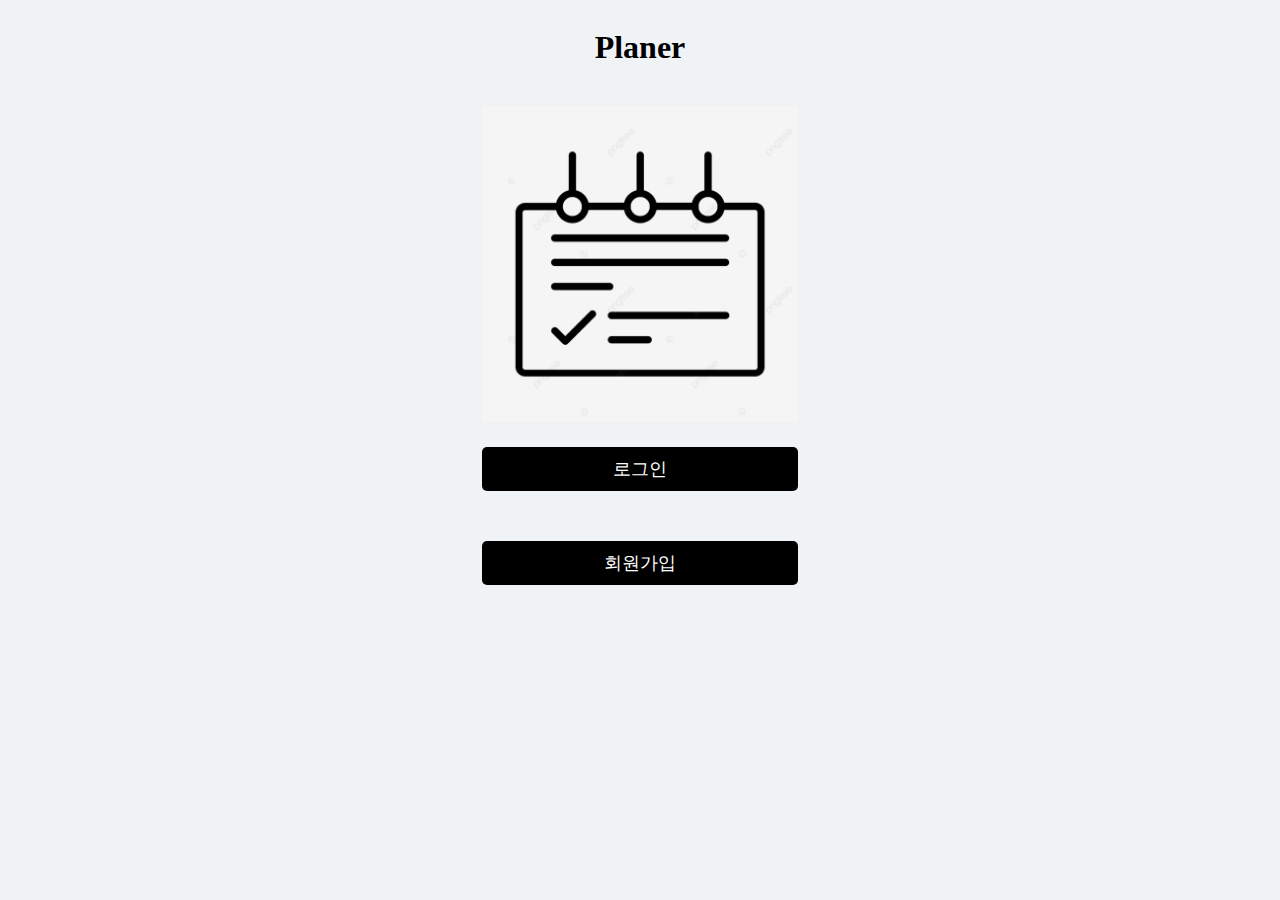
<file: src/main/resources/index.html>
<!DOCTYPE html>
<html lang="en">

<head>
  <meta charset="UTF-8">
  <meta name="viewport" content="width=device-width, initial-scale=1.0">
  <link href="img/planner_favicon.png" rel="icon" type="image/x-icon" />
  <link href="css/index.css" rel="stylesheet">
  <title>Planer</title>
</head>

<body>
  <h1>Planer</h1><br>
  <img src="img/planner_main.png" alt="플래너 이미지">
  <button onclick="location.href='user/signin.html'">로그인</button>
  <button onclick="location.href='user/signup.html'">회원가입</button>
</body>

</html>
</file>
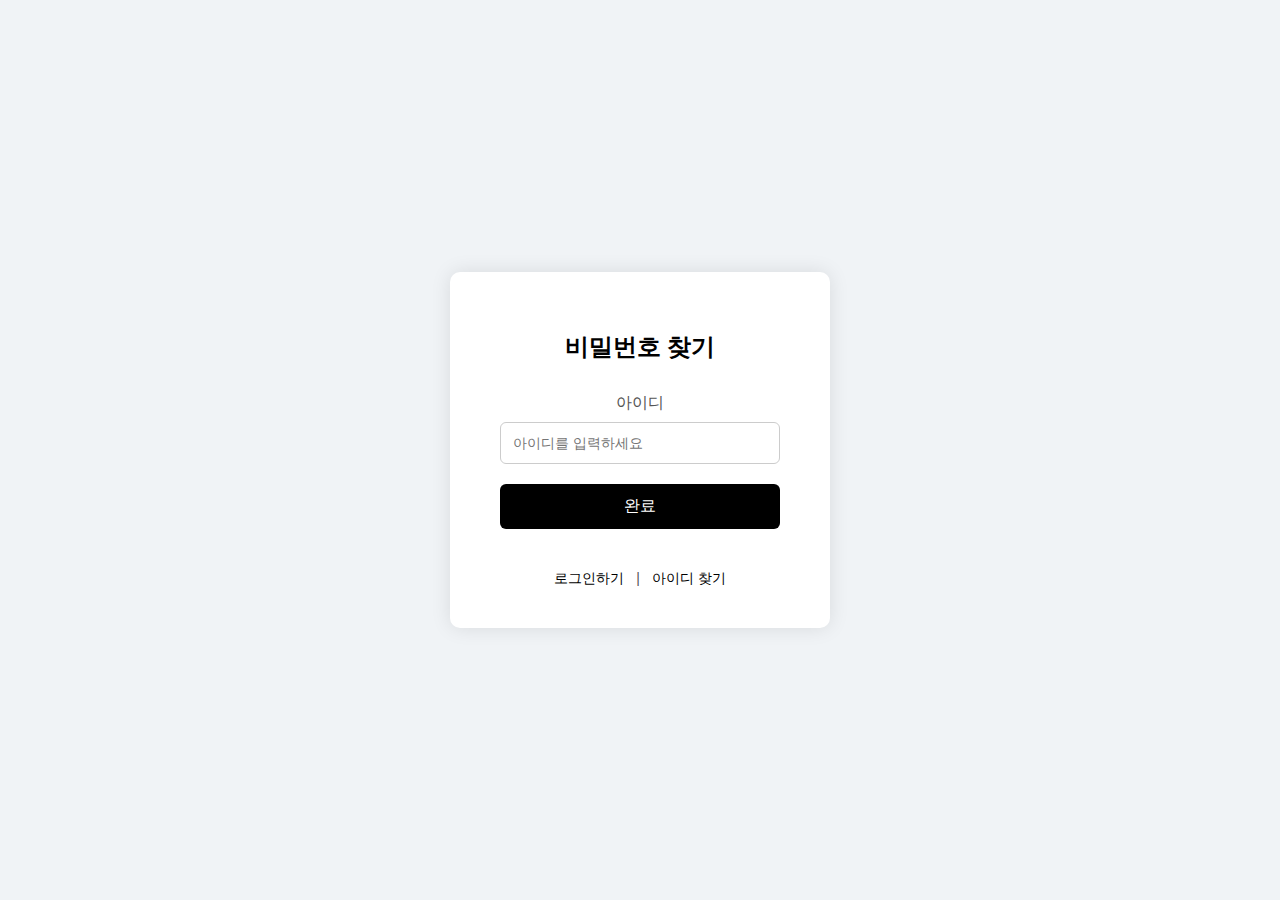
<file: src/main/resources/user/findpw.html>
<!DOCTYPE html>
<html lang="ko">

<head>
  <meta charset="UTF-8">
  <meta name="viewport" content="width=device-width, initial-scale=1.0">
  <title>비밀번호 찾기</title>
  <link rel="stylesheet" href="../css/findpw.css">
  <script crossorigin="anonymous" integrity="sha256-eKhayi8LEQwp4NKxN+CfCh+3qOVUtJn3QNZ0TciWLP4="
    src="https://code.jquery.com/jquery-3.7.1.js"></script>
  <script src="../js/user/findpw.js"></script>
</head>

<body>
  <form>
    <h2>비밀번호 찾기</h2>
    <label for="userId">아이디</label>
    <input type="text" id="userId" name="userId" placeholder="아이디를 입력하세요" required>
    <input type="button" id="youpw" name="youpw" value="완료">

    <div class="link-container">
      <a href="./signin.html" id="loginLink">로그인하기</a>
      <span>|</span>
      <a href="./findid.html" id="idFindLink">아이디 찾기</a>
    </div>
  </form>
</body>

</html>
</file>
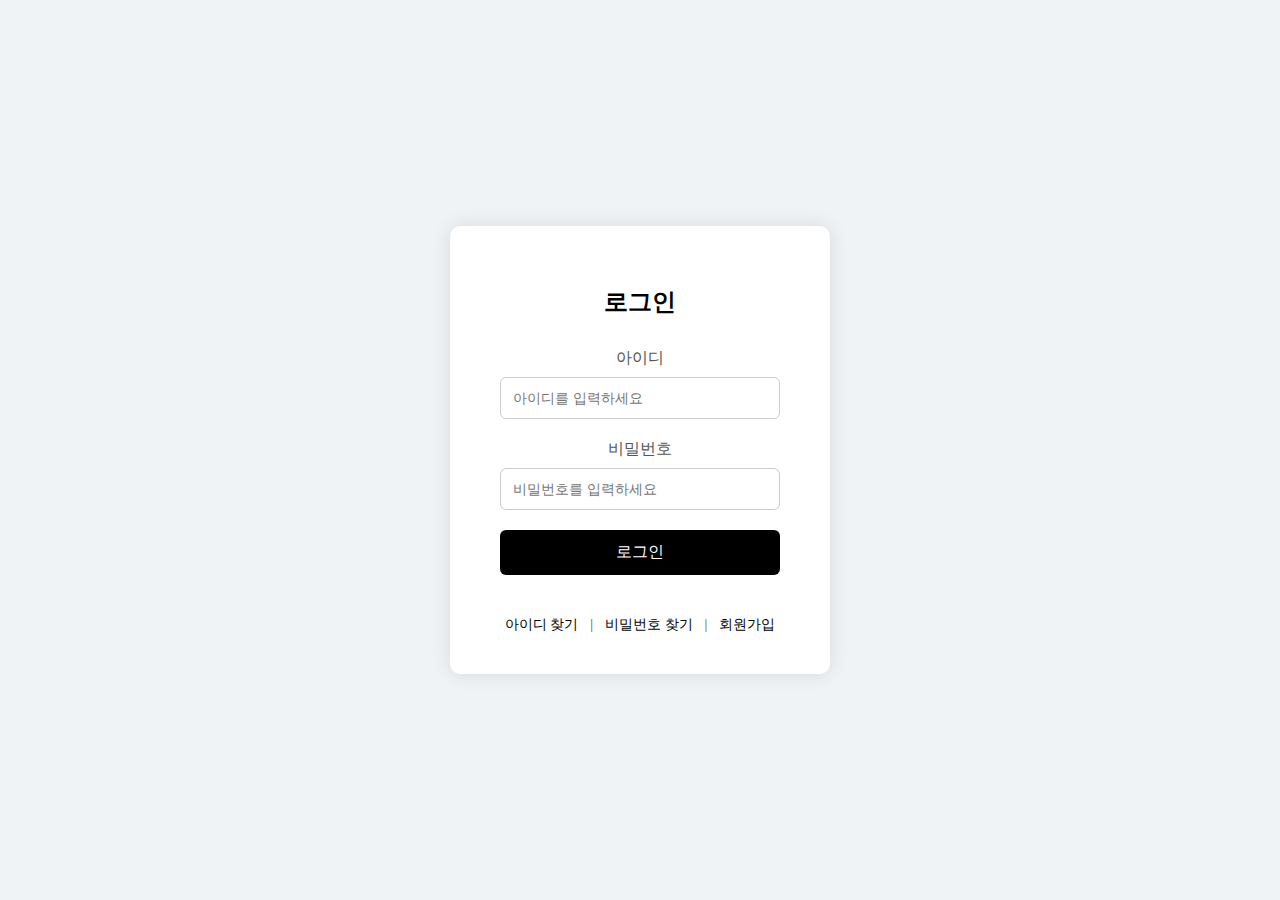
<file: src/main/resources/user/signin.html>
<!DOCTYPE html>
<html lang="ko">

<head>
  <meta charset="UTF-8">
  <meta name="viewport" content="width=device-width, initial-scale=1.0">
  <title>로그인</title>
  <link rel="stylesheet" href="../css/signin.css">
  <script src="https://code.jquery.com/jquery-3.7.1.min.js"
    integrity="sha256-/JqT3SQfawRcv/BIHPThkBvs0OEvtFFmqPF/lYI/Cxo=" crossorigin="anonymous"></script>
  <script src="../js/user/signin.js"></script>
</head>

<body>
  <form id="loginForm">
    <h2>로그인</h2>

    <label for="userID">아이디</label>
    <input type="text" id="userId" name="userId" placeholder="아이디를 입력하세요" required>

    <label for="userPw">비밀번호</label>
    <input type="password" id="userPw" name="userPw" placeholder="비밀번호를 입력하세요" required>

    <input type="submit" value="로그인">

    <div class="link-container">
      <a href="./findid.html" class="link">아이디 찾기</a>
      <span>|</span>
      <a href="./findpw.html" class="link">비밀번호 찾기</a>
      <span>|</span>
      <a href="./signup.html" class="link">회원가입</a>
    </div>
  </form>
</body>

</html>
</file>
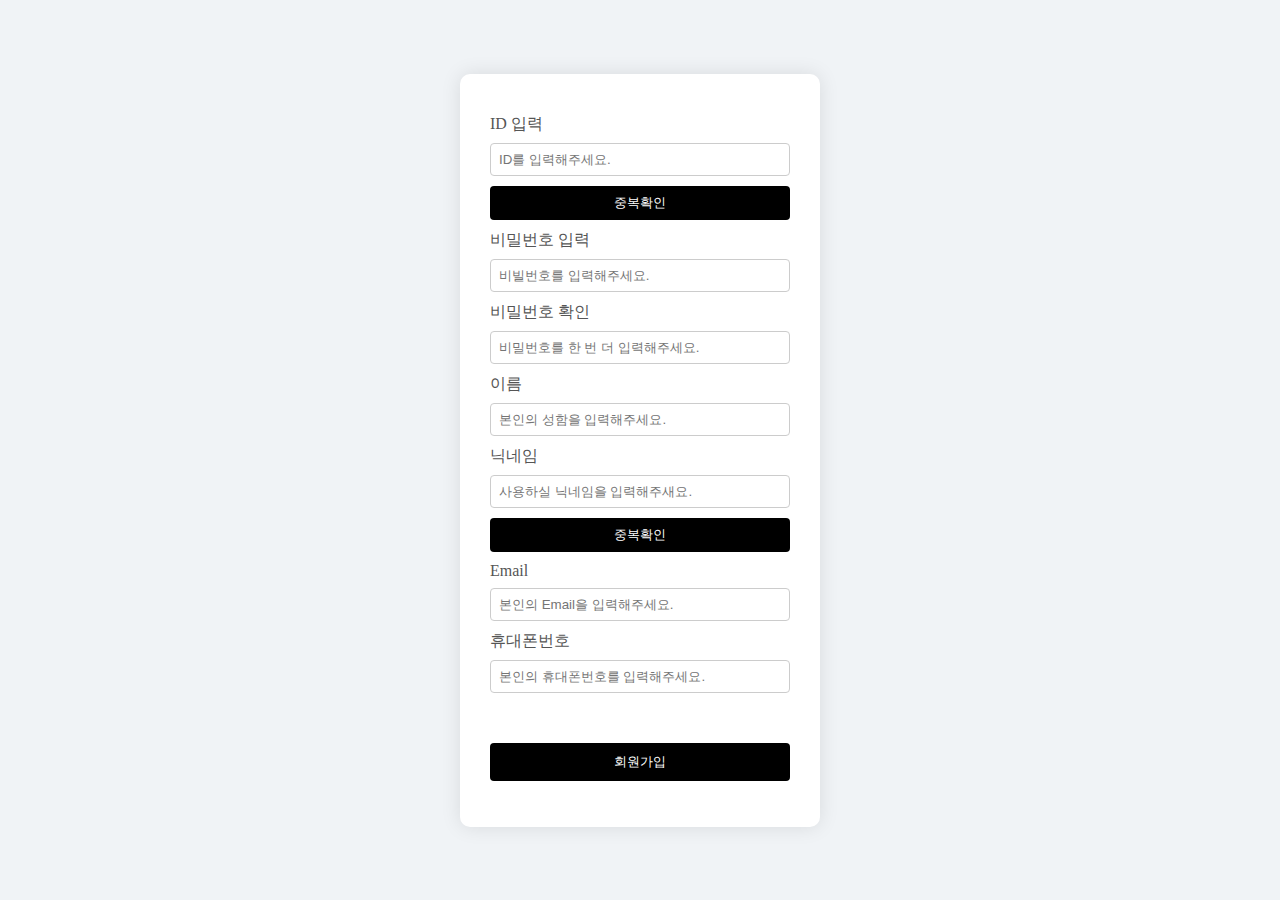
<file: src/main/resources/user/signUp.html>
<!DOCTYPE html>
<html lang="ko">
<head>
    <meta charset="UTF-8">
    <meta name="viewport" content="width=device-width, initial-scale=1.0">
    <title>회원가입</title>
    <link rel="stylesheet" href="../css/signup.css">
    <script src="https://code.jquery.com/jquery-3.7.1.min.js"
        integrity="sha256-/JqT3SQfawRcv/BIHPThkBvs0OEvtFFmqPF/lYI/Cxo=" crossorigin="anonymous"></script>
    <script src="../js/user/signup.js"></script>
</head>
<body>
<form id="signUpForm">
    <label for="userId">ID 입력</label>
    <input type="text" id="userId" name="userId" placeholder="ID를 입력해주세요." required>
    <div class="errorMessage" id="userIdErrorMessage"></div>
    <button type="button" id="userIdDuplicateButton" class="checkDuplicateBtn">중복확인</button>

    <label for="userPw">비밀번호 입력</label>
    <input type="password" id="userPw" name="userPw" placeholder="비빌번호를 입력해주세요." required>
    <div class="errorMessage" id="userPwErrorMessage"></div>

    <label for="userPwConfirm">비밀번호 확인</label>
    <input type="password" id="userPwConfirm" name="userPwConfirm" placeholder="비밀번호를 한 번 더 입력해주세요." required>
    <div class="errorMessage" id="userPwConfirmErrorMessage"></div>

    <label for="userName">이름</label>
    <input type="text" id="userName" name="userName" placeholder="본인의 성함을 입력해주세요." required>

    <label for="nickname">닉네임</label>
    <input type="text" id="nickname" name="nickname" placeholder="사용하실 닉네임을 입력해주새요." required>
    <div class="errorMessage" id="nicknameErrorMessage"></div>
    <button type="button" id="nicknameDuplicateButton" class="checkDuplicateBtn">중복확인</button>


    <label for="email">Email</label>
    <input type="email" id="email" name="email" placeholder="본인의 Email을 입력해주세요." required>

    <label for="phone">휴대폰번호</label>
    <input type="text" id="phone" name="phone" placeholder="본인의 휴대폰번호를 입력해주세요." required>

    <input type="submit" value="회원가입">
</form>
</body>
</html>
</file>
<file: src/main/resources/css/index.css>
body {
    display: flex;
    flex-direction: column;
    align-items: center;
}

html {
    background-color: #f0f3f6;
}

button {
    width: 25%;
    color: white;
    font-size: large;
    background-color: black;
    border: none;
    padding: 10px;
    border-radius: 5px;
    cursor: pointer;
    margin: 25px;
}

img {
    width: 25%;
    height: 25%;
}

button#main {
    margin: 25px;
}
</file>
<file: src/main/resources/css/findpw.css>
body {
  font-family: 'Segoe UI', Tahoma, Geneva, Verdana, sans-serif;
  background-color: #f0f3f6;
  margin: 0;
  padding: 0;
  display: flex;
  justify-content: center;
  align-items: center;
  height: 100vh;
}

form {
  background-color: #fff;
  border-radius: 10px;
  box-shadow: 0 0 20px rgba(0, 0, 0, 0.1);
  padding: 40px;
  width: 300px;
  text-align: center;
}

label {
  display: block;
  margin-bottom: 8px;
  color: #555;
}

h2 {
  color: black;
  margin-bottom: 30px;
}

input {
  width: calc(100% - 20px);
  padding: 12px;
  margin-bottom: 20px;
  box-sizing: border-box;
  border: 1px solid #ccc;
  border-radius: 6px;
  font-size: 14px;
}

input[type="button"] {
  background-color: black;
  color: #fff;
  padding: 12px;
  border: none;
  border-radius: 6px;
  cursor: pointer;
  font-size: 16px;
}

.link-container {
  text-align: center;
  margin-top: 20px;
}

.link-container a {
  color: black;
  text-decoration: none;
  justify-content: center;
  align-items: center;
  font-size: 14px;
  margin: 0 8px;
}

.link-container a:hover {
  text-decoration: underline;
}

.link-container span {
  color: #555;
  font-size: 14px;
}
</file>
<file: src/main/resources/css/signin.css>
body {
    background-color: #f0f3f6;
    margin: 0;
    padding: 0;
    display: flex;
    justify-content: center;
    align-items: center;
    height: 100vh;
}

form {
    background-color: #fff;
    border-radius: 10px;
    box-shadow: 0 0 20px rgba(0, 0, 0, 0.1);
    padding: 40px;
    width: 300px;
    text-align: center;
}

label {
    display: block;
    margin-bottom: 8px;
    color: #555;
}

h2 {
    color: black;
    margin-bottom: 30px;
}

input {
    width: calc(100% - 20px);
    padding: 12px;
    margin-bottom: 20px;
    box-sizing: border-box;
    border: 1px solid #ccc;
    border-radius: 6px;
    font-size: 14px;
}

input[type="submit"] {
    background-color: black;
    color: #fff;
    padding: 12px;
    border: none;
    border-radius: 6px;
    cursor: pointer;
    font-size: 16px;
}

.link-container {
    text-align: center;
    margin-top: 20px;
}

.link-container a {
    color: black;
    text-decoration: none;
    justify-content: center;
    align-items: center;
    font-size: 14px;
    margin: 0 8px;
}

.link-container a:hover {
    text-decoration: underline;
}

.link-container span {
    color: #555;
    font-size: 14px;
}
</file>
<file: src/main/resources/css/signup.css>
body {
  background-color: #f0f3f6;
  margin: 0;
  padding: 0;
  display: flex;
  justify-content: center;
  align-items: center;
  height: 100vh;
}

body label {
  display: flex;
  margin-bottom: 8px;
  margin-top: 10px;
  color: #555;
}

form {
  background-color: #fff;
  border-radius: 10px;
  box-shadow: 0 0 20px rgba(0, 0, 0, 0.1);
  padding: 30px;
  width: 300px;
  text-align: center;
}

label {
  /*display: inline-block;*/
  /*margin-bottom: 8px;*/
  /*margin-top: 10px;*/
  /*color: #555;*/
}

input[type="text"],
input[type="password"],
input[type="email"] {
  width: 100%;
  padding: 8px;
  box-sizing: border-box;
  border: 1px solid #ccc;
  border-radius: 4px;
}

button {
  color: #fff;
  padding: 10px;
  border: none;
  border-radius: 4px;
  cursor: pointer;
  width: 100%;
  margin-top: 10px
}

input[type="submit"] {
  background-color: black;
  color: #fff;
  padding: 10px;
  border: none;
  border-radius: 4px;
  cursor: pointer;
  width: 100%;
  margin-bottom: 16px;
  margin-top: 50px;
}

.message {
  margin-top: 16px;
  color: #333;
}

.checkDuplicateBtn {
  display: inline-block;
  padding: 8px;
  background-color: black;
  color: #fff;
  border: none;
  border-radius: 4px;
  cursor: pointer;
}

div {
  font-size: 11px;
}

.errorMessage {
  font-size: 10px;
  color: red;
}
</file>
